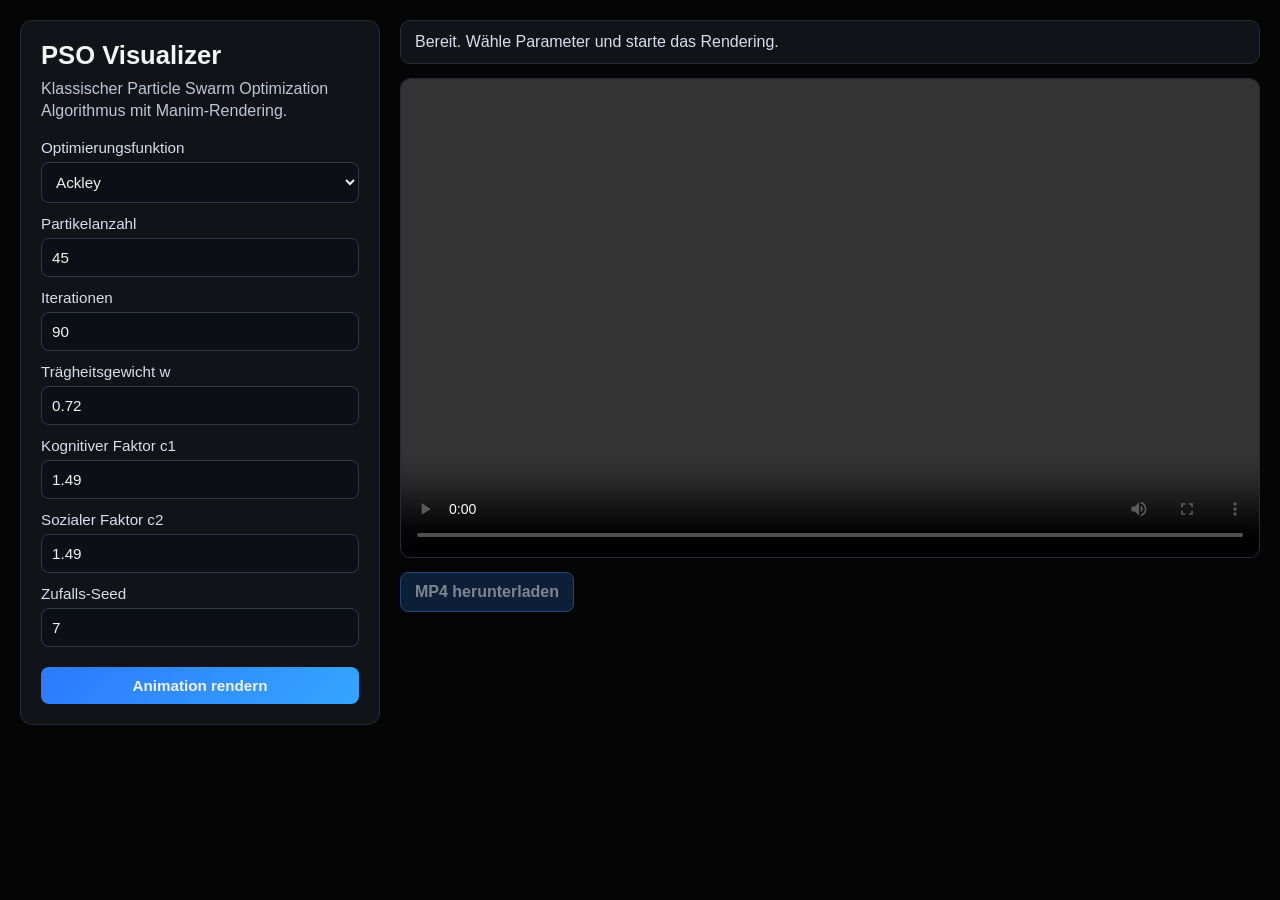
<file: templates/index.html>
<!DOCTYPE html>
<html lang="de">
  <head>
    <meta charset="UTF-8" />
    <meta name="viewport" content="width=device-width, initial-scale=1.0" />
    <title>PSO Visualizer mit Manim</title>
    <link rel="stylesheet" href="/static/styles.css" />
  </head>
  <body>
    <main class="layout">
      <section class="panel">
        <h1>PSO Visualizer</h1>
        <p class="subtitle">Klassischer Particle Swarm Optimization Algorithmus mit Manim-Rendering.</p>

        <form id="renderForm">
          <label>
            Optimierungsfunktion
            <select name="function_name">
              <option value="ackley">Ackley</option>
              <option value="rosenbrock">Rosenbrock</option>
            </select>
          </label>

          <label>
            Partikelanzahl
            <input type="number" name="particles" min="5" max="120" value="45" />
          </label>

          <label>
            Iterationen
            <input type="number" name="iterations" min="5" max="300" value="90" />
          </label>

          <label>
            Trägheitsgewicht w
            <input type="number" step="0.01" name="inertia_weight" min="0" max="1.4" value="0.72" />
          </label>

          <label>
            Kognitiver Faktor c1
            <input type="number" step="0.01" name="cognitive_factor" min="0" max="4" value="1.49" />
          </label>

          <label>
            Sozialer Faktor c2
            <input type="number" step="0.01" name="social_factor" min="0" max="4" value="1.49" />
          </label>

          <label>
            Zufalls-Seed
            <input type="number" name="seed" min="0" max="999999" value="7" />
          </label>

          <button id="submitBtn" type="submit">Animation rendern</button>
        </form>
      </section>

      <section class="viewer">
        <div id="statusBox">Bereit. Wähle Parameter und starte das Rendering.</div>
        <video id="resultVideo" controls playsinline></video>
        <a id="downloadBtn" class="download-btn disabled" href="#" download>MP4 herunterladen</a>
      </section>
    </main>

    <script src="/static/app.js"></script>
  </body>
  </html>
</file>
<file: static/styles.css>
* {
  box-sizing: border-box;
}

body {
  margin: 0;
  min-height: 100vh;
  background: #050506;
  color: #f4f4f4;
  font-family: "Segoe UI", Tahoma, sans-serif;
}

.layout {
  display: grid;
  grid-template-columns: 360px 1fr;
  gap: 20px;
  padding: 20px;
}

.panel {
  background: #111318;
  border: 1px solid #252a35;
  border-radius: 12px;
  padding: 20px;
}

h1 {
  margin: 0 0 8px;
  font-size: 1.6rem;
}

.subtitle {
  margin: 0 0 18px;
  color: #bcc6d6;
  line-height: 1.35;
}

form {
  display: flex;
  flex-direction: column;
  gap: 12px;
}

label {
  display: flex;
  flex-direction: column;
  gap: 6px;
  font-size: 0.95rem;
  color: #d8deea;
}

select,
input,
button {
  border-radius: 8px;
  border: 1px solid #313744;
  background: #0c0f15;
  color: #f2f2f2;
  padding: 10px;
  font-size: 0.95rem;
}

button {
  cursor: pointer;
  font-weight: 600;
  background: linear-gradient(135deg, #2d79ff, #34a6ff);
  border: 0;
  margin-top: 8px;
}

button:disabled {
  opacity: 0.65;
  cursor: not-allowed;
}

.viewer {
  display: flex;
  flex-direction: column;
  gap: 14px;
}

#statusBox {
  background: #111318;
  border: 1px solid #252a35;
  border-radius: 10px;
  padding: 12px 14px;
  color: #d8deea;
}

#resultVideo {
  width: 100%;
  max-width: 1100px;
  background: #000;
  border: 1px solid #252a35;
  border-radius: 10px;
  min-height: 480px;
}

.download-btn {
  display: inline-block;
  width: fit-content;
  padding: 10px 14px;
  border-radius: 8px;
  border: 1px solid #2f7ed7;
  color: #dff0ff;
  background: #14365f;
  text-decoration: none;
  font-weight: 600;
}

.download-btn:hover {
  background: #1b4a81;
}

.download-btn.disabled {
  pointer-events: none;
  opacity: 0.55;
}

@media (max-width: 980px) {
  .layout {
    grid-template-columns: 1fr;
  }
}
</file>
